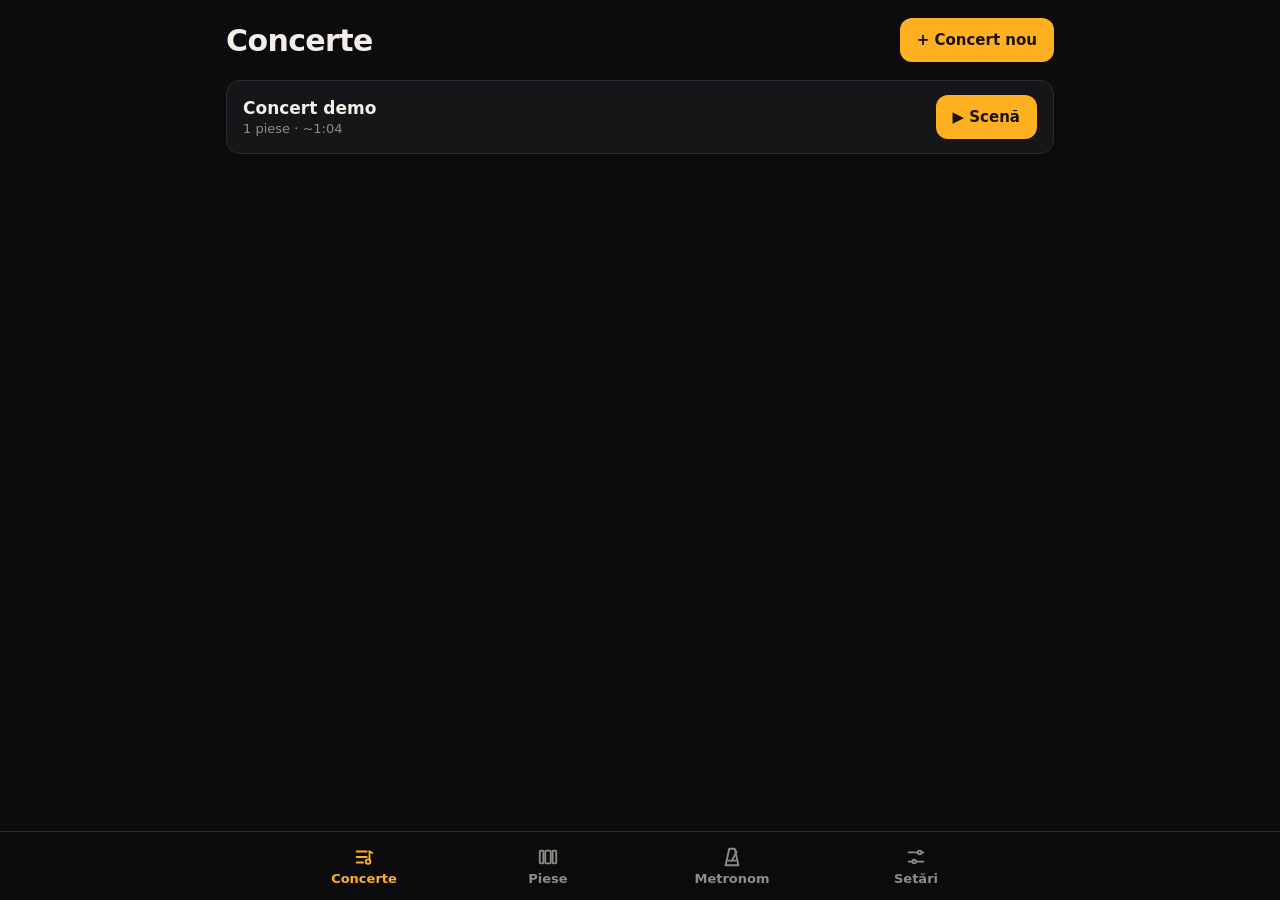
<file: index.html>
<!doctype html>
<html lang="ro">
<head>
  <meta charset="utf-8">
  <meta name="viewport" content="width=device-width, initial-scale=1, viewport-fit=cover, user-scalable=no">
  <title>Măsura</title>
  <meta name="description" content="Metronom și song chart pentru scenă">
  <meta name="theme-color" content="#0c0c0e">
  <meta name="apple-mobile-web-app-capable" content="yes">
  <meta name="mobile-web-app-capable" content="yes">
  <meta name="apple-mobile-web-app-status-bar-style" content="black">
  <meta name="apple-mobile-web-app-title" content="Măsura">
  <meta name="format-detection" content="telephone=no">
  <link rel="manifest" href="manifest.webmanifest">
  <link rel="apple-touch-icon" href="apple-touch-icon.png">
  <link rel="icon" type="image/png" sizes="192x192" href="icon-192.png">
  <link rel="stylesheet" href="css/app.css">
</head>
<body>
  <div id="app"></div>
  <div id="toast" class="toast" hidden></div>
  <noscript>Aplicația are nevoie de JavaScript.</noscript>
  <script type="module" src="js/app.js"></script>
</body>
</html>
</file>
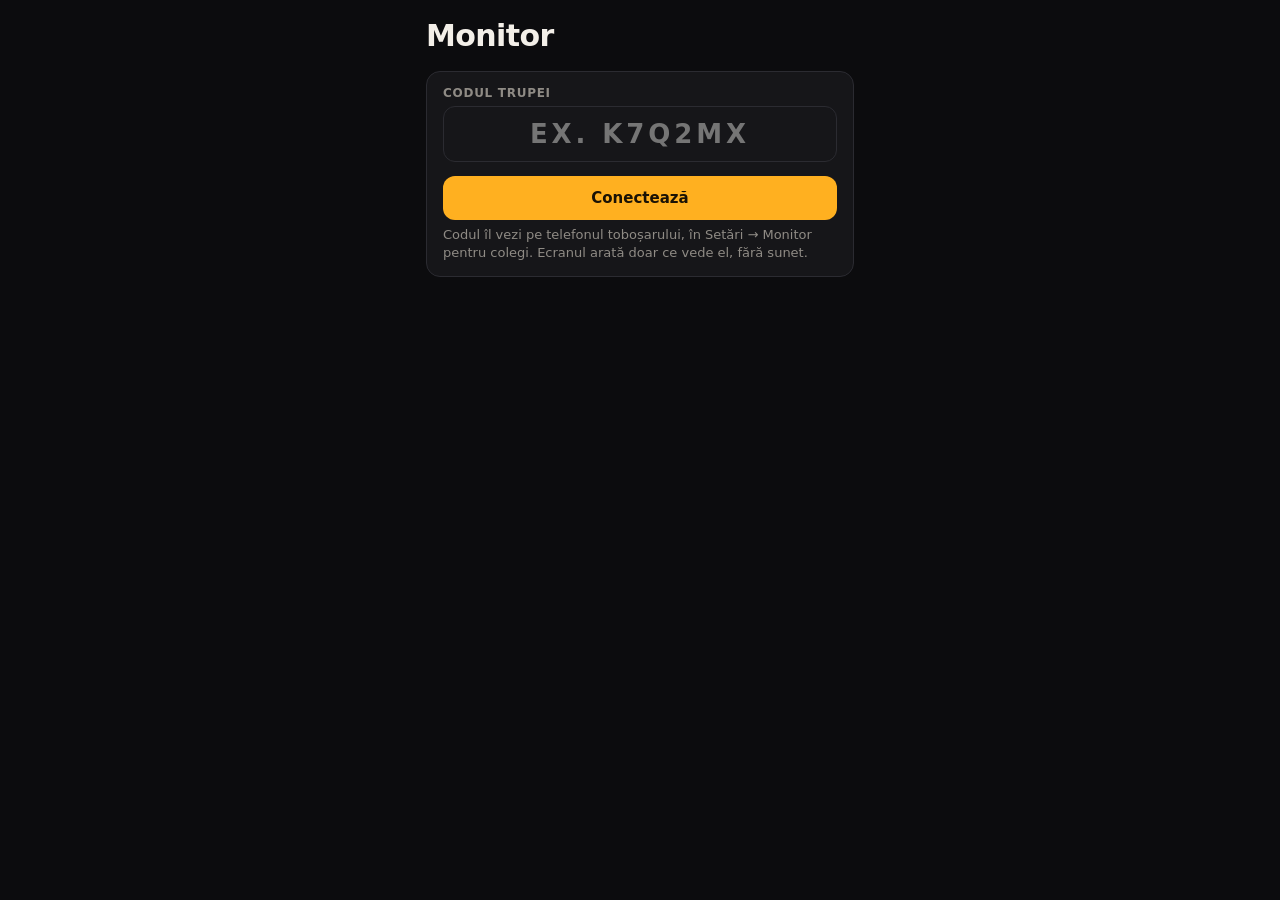
<file: monitor.html>
<!doctype html>
<html lang="ro">
<head>
  <meta charset="utf-8">
  <meta name="viewport" content="width=device-width, initial-scale=1, viewport-fit=cover, user-scalable=no">
  <title>Măsura · Monitor</title>
  <meta name="theme-color" content="#050506">
  <meta name="apple-mobile-web-app-capable" content="yes">
  <meta name="mobile-web-app-capable" content="yes">
  <meta name="apple-mobile-web-app-status-bar-style" content="black">
  <meta name="apple-mobile-web-app-title" content="Monitor">
  <link rel="apple-touch-icon" href="apple-touch-icon.png">
  <link rel="stylesheet" href="css/app.css">
</head>
<body>
  <div id="app"></div>
  <div id="toast" class="toast" hidden></div>
  <script type="module" src="js/monitor.js"></script>
</body>
</html>
</file>
<file: css/app.css>
:root {
  --bg: #0c0c0e;
  --surface: #161619;
  --surface-2: #1f1f23;
  --line: #2b2b31;
  --text: #f3efe8;
  --muted: #8f8b85;
  --accent: #ffb020;
  --down: #ff5a36;
  --open: #2fd4c4;
  --armed: #ff3b6b;
  --danger: #ff5a5a;
  --ok: #3fbf7f;
  --r: 14px;
  --font: -apple-system, BlinkMacSystemFont, "SF Pro Text", "Segoe UI", system-ui, Roboto, sans-serif;
  --display: -apple-system, BlinkMacSystemFont, "SF Pro Display", "Segoe UI", system-ui, sans-serif;
  --sat: env(safe-area-inset-top, 0px);
  --sab: env(safe-area-inset-bottom, 0px);
  --sal: env(safe-area-inset-left, 0px);
  --sar: env(safe-area-inset-right, 0px);
  color-scheme: dark;
}

* { box-sizing: border-box; -webkit-tap-highlight-color: transparent; }
html, body { margin: 0; height: 100%; background: var(--bg); color: var(--text); font-family: var(--font); }
body { overscroll-behavior: none; -webkit-text-size-adjust: 100%; }
button, input, select, textarea { font: inherit; color: inherit; }
button { touch-action: manipulation; cursor: pointer; }
.num { font-variant-numeric: tabular-nums; }

/* ---------- Shell (ecranele de editare) ---------- */
.shell { min-height: 100%; display: flex; flex-direction: column; }
.page {
  flex: 1; width: 100%; max-width: 860px; margin: 0 auto;
  padding: calc(var(--sat) + 14px) calc(var(--sar) + 16px) calc(var(--sab) + 92px) calc(var(--sal) + 16px);
}
.page-head { display: flex; align-items: center; gap: 12px; margin: 4px 0 18px; }
.page-head h1 { font-family: var(--display); font-size: 30px; font-weight: 800; letter-spacing: -0.02em; margin: 0; flex: 1; }
.back { white-space: nowrap; background: none; border: 0; color: var(--accent); font-size: 17px; padding: 6px 0; }

.tabs {
  position: fixed; left: 0; right: 0; bottom: 0; z-index: 20;
  display: flex; justify-content: center; gap: 4px;
  padding: 6px calc(var(--sar) + 8px) calc(var(--sab) + 6px) calc(var(--sal) + 8px);
  background: rgba(12, 12, 14, 0.92); backdrop-filter: blur(12px); -webkit-backdrop-filter: blur(12px);
  border-top: 1px solid var(--line);
}
.tabs a {
  flex: 1; max-width: 180px; text-align: center; text-decoration: none; color: var(--muted);
  padding: 8px 4px; border-radius: 10px; font-size: 13px; font-weight: 600;
}
.tabs a svg { display: block; margin: 0 auto 3px; width: 22px; height: 22px; }
.tabs a.on { color: var(--accent); }

.btn {
  display: inline-flex; align-items: center; justify-content: center; gap: 6px;
  min-height: 44px; padding: 0 16px; border-radius: 12px; border: 1px solid var(--line);
  background: var(--surface-2); font-weight: 600; font-size: 15px; white-space: nowrap;
}
.btn.primary { background: var(--accent); color: #1a1205; border-color: transparent; }
.btn.ghost { background: transparent; }
.btn.danger { color: var(--danger); background: transparent; }
.btn.small { min-height: 36px; padding: 0 12px; font-size: 14px; border-radius: 10px; }
.btn:disabled { opacity: 0.4; }
.row { display: flex; gap: 10px; align-items: center; flex-wrap: wrap; }
.spacer { flex: 1; }
.muted { color: var(--muted); }
.empty { color: var(--muted); text-align: center; padding: 40px 10px; line-height: 1.5; }

.card {
  background: var(--surface); border: 1px solid var(--line); border-radius: var(--r);
  padding: 14px 16px; margin-bottom: 10px;
}
.list-item { display: flex; align-items: center; gap: 12px; }
.list-item .main { flex: 1; min-width: 0; cursor: pointer; }
.list-item .t { font-weight: 700; font-size: 17px; overflow: hidden; text-overflow: ellipsis; white-space: nowrap; }
.list-item .s { color: var(--muted); font-size: 13px; margin-top: 3px; }
.chips { display: flex; gap: 3px; margin-top: 8px; height: 6px; border-radius: 3px; overflow: hidden; }
.chips span { display: block; height: 100%; min-width: 3px; }

.search { width: 100%; height: 44px; padding: 0 14px; border-radius: 12px; border: 1px solid var(--line); background: var(--surface); margin-bottom: 14px; font-size: 16px; }

/* ---------- Formulare ---------- */
label.f { display: block; font-size: 12px; font-weight: 700; color: var(--muted); text-transform: uppercase; letter-spacing: 0.06em; margin-bottom: 6px; }
.input, select.input, textarea.input {
  width: 100%; height: 46px; padding: 0 12px; border-radius: 12px; border: 1px solid var(--line);
  background: var(--surface); font-size: 16px; outline: none;
}
textarea.input { height: auto; min-height: 70px; padding: 10px 12px; resize: vertical; }
.input:focus { border-color: var(--accent); }
.title-input { font-family: var(--display); font-size: 26px; font-weight: 800; height: 56px; }
.grid { display: grid; gap: 14px; grid-template-columns: repeat(auto-fit, minmax(150px, 1fr)); margin: 16px 0; }
.stepper { display: flex; align-items: stretch; height: 46px; border: 1px solid var(--line); border-radius: 12px; overflow: hidden; background: var(--surface); }
.stepper button { width: 46px; border: 0; background: var(--surface-2); font-size: 22px; font-weight: 600; }
.stepper input { flex: 1; min-width: 0; text-align: center; border: 0; background: transparent; font-size: 18px; font-weight: 700; outline: none; }
.sig { display: flex; align-items: center; gap: 6px; }
.sig select { flex: 1; }
.hint { font-size: 13px; color: var(--muted); margin-top: 6px; line-height: 1.4; }

h2.sec-h { font-size: 13px; text-transform: uppercase; letter-spacing: 0.08em; color: var(--muted); margin: 26px 0 10px; display: flex; align-items: center; gap: 10px; }
h2.sec-h .spacer { flex: 1; }

.sec-row {
  display: grid; gap: 8px; align-items: center;
  grid-template-columns: 22px minmax(0, 1.4fr) 140px auto;
  grid-template-areas: "c name bars open" "c note note tools";
  background: var(--surface); border: 1px solid var(--line); border-radius: 12px; padding: 10px 10px 10px 0; margin-bottom: 8px;
}
.sec-row > div { min-width: 0; }
.sec-row .c { grid-area: c; align-self: stretch; border: 0; padding: 0; border-radius: 0 6px 6px 0; cursor: pointer; }
.sec-row .c::after { content: ''; display: block; width: 8px; height: 8px; margin: 0 auto; border-radius: 50%; background: rgba(0,0,0,0.35); }
/* alegerea culorii */
.modal.colors .swatches { display: grid; grid-template-columns: repeat(auto-fill, minmax(84px, 1fr)); gap: 10px; }
.sw { display: flex; flex-direction: column; align-items: center; gap: 6px; padding: 10px 4px; border-radius: 12px; border: 2px solid transparent; background: var(--surface-2); font-size: 12px; color: var(--muted); }
.sw i { display: block; width: 34px; height: 34px; border-radius: 50%; background: var(--sw); box-shadow: inset 0 0 0 1px rgba(255,255,255,0.12); }
.sw.auto i { background: linear-gradient(135deg, var(--sw) 50%, var(--surface) 50%); }
.sw.on { border-color: var(--accent); color: var(--text); }
.sec-row .name { grid-area: name; }
.sec-row .name input { font-weight: 700; text-transform: uppercase; }
.sec-row .bars { grid-area: bars; }
.sec-row .open { grid-area: open; }
.sec-row .note { grid-area: note; }
.sec-row .note input { height: 38px; font-size: 14px; }
.sec-row .tools { grid-area: tools; display: flex; gap: 4px; }
.icon-btn { width: 38px; height: 38px; border-radius: 10px; border: 1px solid var(--line); background: var(--surface-2); font-size: 16px; display: inline-flex; align-items: center; justify-content: center; }
.icon-btn.danger { color: var(--danger); }
.icon-btn:disabled { opacity: 0.3; }
.toggle { display: inline-flex; align-items: center; gap: 8px; height: 46px; padding: 0 12px; border-radius: 12px; border: 1px solid var(--line); background: var(--surface-2); font-size: 14px; font-weight: 600; white-space: nowrap; }
.toggle.on { border-color: var(--open); color: var(--open); }
.stepper.dis { opacity: 0.35; pointer-events: none; }

@media (max-width: 560px) {
  .sec-row { grid-template-columns: 22px minmax(0, 1fr) auto; grid-template-areas: "c name name" "c bars open" "c note note" "c tools tools"; }
  .sec-row .tools { justify-content: flex-end; }
}

.add-chips { display: flex; flex-wrap: wrap; gap: 6px; margin-top: 6px; }
.add-chips button { border: 1px solid var(--line); background: var(--surface); border-radius: 999px; padding: 8px 12px; font-size: 13px; font-weight: 700; display: inline-flex; align-items: center; gap: 6px; }
.add-chips i { width: 8px; height: 8px; border-radius: 50%; display: inline-block; }

.summary { display: flex; gap: 18px; flex-wrap: wrap; font-size: 14px; color: var(--muted); margin-top: 12px; }
.summary b { color: var(--text); }

.sl-song { display: flex; align-items: center; gap: 10px; }
.sl-song .n { width: 26px; text-align: right; color: var(--muted); font-weight: 700; }
.sl-song .main { flex: 1; min-width: 0; }

.slider-row { display: grid; grid-template-columns: 120px 1fr 44px; align-items: center; gap: 12px; margin: 12px 0; }
.slider-row span:last-child { text-align: right; color: var(--muted); font-variant-numeric: tabular-nums; }
input[type=range] { width: 100%; accent-color: var(--accent); height: 32px; }

/* modal */
.modal-bg { position: fixed; inset: 0; background: rgba(0,0,0,0.6); z-index: 50; display: flex; align-items: flex-end; justify-content: center; }
.modal { background: var(--surface); width: 100%; max-width: 620px; max-height: 86vh; border-radius: 18px 18px 0 0; display: flex; flex-direction: column; padding-bottom: var(--sab); }
.modal-h { display: flex; align-items: center; gap: 10px; padding: 16px; border-bottom: 1px solid var(--line); }
.modal-h h3 { margin: 0; flex: 1; font-size: 18px; }
.modal-b { overflow: auto; padding: 12px 16px 20px; }
@media (min-width: 700px) { .modal-bg { align-items: center; } .modal { border-radius: 18px; } }

.toast {
  position: fixed; left: 50%; bottom: calc(var(--sab) + 84px); transform: translateX(-50%); z-index: 100;
  background: #2a2a30; border: 1px solid var(--line); color: var(--text); padding: 12px 16px; border-radius: 12px;
  font-size: 14px; font-weight: 600; max-width: 90vw; box-shadow: 0 10px 30px rgba(0,0,0,0.5);
  display: flex; gap: 12px; align-items: center;
}
.toast[hidden] { display: none; }
.toast button { background: var(--accent); color: #1a1205; border: 0; border-radius: 8px; padding: 6px 10px; font-weight: 700; }

/* ---------- Metronom ---------- */
.metro .m-grid { display: grid; gap: 12px; }
.m-disp { position: relative; overflow: hidden; background: var(--surface); border: 1px solid var(--line); border-radius: 18px; padding: 14px 16px 16px; text-align: center; }
.m-disp .flash { position: absolute; inset: 0; opacity: 0; pointer-events: none; }
.m-bpm { position: relative; display: block; width: 100%; padding: 0; border: 0; background: transparent; outline: none; text-align: center; font-family: var(--display); font-weight: 900; font-size: clamp(64px, 24vw, 132px); line-height: 1; letter-spacing: -0.03em; }
.m-unit { position: relative; margin-top: 2px; color: var(--muted); font-size: 14px; font-weight: 700; letter-spacing: 0.06em; }
.m-unit b { color: var(--accent); }
.m-dots { position: relative; margin-top: 12px; }
.m-ctl { display: grid; gap: 12px; }
.m-steps { display: grid; grid-template-columns: repeat(4, 1fr); gap: 8px; }
.m-steps button { height: 52px; border-radius: 12px; border: 1px solid var(--line); background: var(--surface-2); font-size: 19px; font-weight: 800; font-variant-numeric: tabular-nums; }
.m-steps button:active { background: var(--line); }
.m-row { display: grid; gap: 12px; grid-template-columns: minmax(0, 1fr) minmax(0, 1.7fr); }
.seg4 { display: grid; grid-template-columns: repeat(4, 1fr); gap: 4px; height: 46px; padding: 4px; border-radius: 12px; border: 1px solid var(--line); background: var(--surface); }
.seg4 button { min-width: 0; padding: 0 2px; border: 0; border-radius: 9px; background: transparent; color: var(--muted); font-size: 13px; font-weight: 700; white-space: nowrap; overflow: hidden; text-overflow: ellipsis; }
.seg4 button.on { background: var(--accent); color: #1a1205; }
.m-go { display: grid; grid-template-columns: 1fr 1fr; gap: 10px; }
.m-go button { height: clamp(76px, 15vh, 112px); display: flex; flex-direction: column; align-items: center; justify-content: center; gap: 2px; border-radius: 18px; border: 1px solid var(--line); background: var(--surface-2); font-family: var(--display); font-weight: 900; font-size: 26px; letter-spacing: 0.02em; user-select: none; -webkit-user-select: none; }
.m-go small { font-family: var(--font); font-size: 12px; font-weight: 700; letter-spacing: 0.06em; color: var(--muted); }
.m-go .m-tap.hit { background: #fff; color: #111; }
.m-go .m-tap.hit small { color: #555; }
.m-go .m-start { background: var(--accent); color: #1a1205; border-color: transparent; }
.m-go .m-start.on { background: var(--armed); color: #fff; }
@media (max-width: 420px) { .m-row { grid-template-columns: minmax(0, 1fr); } }
/* telefon pe orizontală: afișajul în stânga, comenzile în dreapta */
@media (orientation: landscape) and (max-height: 520px) {
  .metro .page-head { margin: 0 0 8px; }
  .metro .page-head h1 { font-size: 22px; }
  .metro .m-grid { grid-template-columns: minmax(0, 1fr) minmax(0, 1.3fr); grid-template-areas: "disp ctl" "disp go"; gap: 8px; }
  .m-disp { grid-area: disp; display: flex; flex-direction: column; justify-content: center; }
  .m-ctl { grid-area: ctl; gap: 6px; }
  .m-go { grid-area: go; }
  .m-bpm { font-size: clamp(56px, 30vh, 120px); }
  .m-steps button { height: 42px; }
  .m-go button { height: 62px; font-size: 22px; }
  .metro .hint { display: none; }
}

/* ---------- Ecran de scenă ---------- */
.play {
  position: fixed; inset: 0; display: grid; overflow: hidden; user-select: none; -webkit-user-select: none;
  grid-template-rows: auto minmax(0, 1fr) auto auto; grid-template-columns: minmax(0, 1fr);
  padding: calc(var(--sat) + 6px) calc(var(--sar) + 10px) calc(var(--sab) + 8px) calc(var(--sal) + 10px);
  gap: 8px; background: #050506; touch-action: manipulation;
}
.p-top { display: flex; align-items: center; gap: 12px; min-height: 40px; }
.p-top .x { width: 40px; height: 40px; border-radius: 10px; border: 1px solid var(--line); background: var(--surface); font-size: 18px; color: var(--muted); }
.p-top .where { color: var(--muted); font-size: 13px; font-weight: 700; white-space: nowrap; }
.p-top .title { flex: 1; min-width: 0; font-weight: 800; font-size: 19px; overflow: hidden; text-overflow: ellipsis; white-space: nowrap; }
.p-top .meta { font-weight: 800; font-size: 19px; color: var(--accent); white-space: nowrap; }
.p-top .meta small { color: var(--muted); font-weight: 700; margin-left: 8px; }
.p-top .meta .key { display: inline-block; max-width: 38vw; overflow: hidden; text-overflow: ellipsis; vertical-align: bottom; margin-right: 10px; padding: 0 9px; border-radius: 8px; border: 2px solid var(--accent); color: var(--text); line-height: 1.35; }

.p-main { display: grid; grid-template-columns: minmax(0, 1fr) minmax(170px, 34%); gap: 8px; min-height: 0; }
.p-now {
  position: relative; border-radius: 18px; overflow: hidden; background: var(--surface);
  display: flex; flex-direction: column; justify-content: center; padding: 10px 22px; min-height: 0;
  border: 2px solid transparent;
}
.p-now .flash { position: absolute; inset: 0; opacity: 0; pointer-events: none; }
.p-now .bar-c { position: absolute; left: 0; top: 0; bottom: 0; width: 10px; }
.p-now .sec-name {
  position: relative; font-family: var(--display); font-weight: 900; letter-spacing: -0.02em; line-height: 0.95;
  font-size: clamp(36px, 11vh, 84px); text-transform: uppercase; overflow: hidden; text-overflow: ellipsis; white-space: nowrap;
}
.p-now .sec-note { position: relative; font-size: clamp(16px, 5vh, 26px); font-weight: 700; color: var(--text); opacity: 0.85; margin-top: 8px; overflow: hidden; text-overflow: ellipsis; white-space: nowrap; }
.p-now .status { position: relative; margin-top: 10px; font-weight: 800; font-size: clamp(14px, 4.4vh, 22px); letter-spacing: 0.02em; min-height: 1.2em; }
.p-now.open-sec { border-color: var(--open); }
.p-now.armed { border-color: var(--armed); }
.p-now.last-bar { border-color: var(--accent); }

.p-side { display: grid; grid-template-rows: minmax(0, 1fr) auto; gap: 8px; min-height: 0; }
.p-side .p-box:first-child { display: flex; align-items: center; justify-content: center; }
.p-box { background: var(--surface); border-radius: 18px; padding: 6px 14px; }
.p-bar { display: flex; align-items: baseline; justify-content: center; gap: 4px; font-family: var(--display); font-weight: 900; }
.p-bar .cur { font-size: clamp(36px, 16vh, 110px); line-height: 1; }
.p-bar .tot { font-size: clamp(36px, 16vh, 110px); line-height: 1; color: var(--muted); }
.p-bar .lbl { font-size: 11px; color: var(--muted); letter-spacing: 0.1em; font-family: var(--font); align-self: flex-start; }
.p-dots { display: flex; justify-content: center; gap: 8px; flex-wrap: wrap; padding: 4px 0; }
.p-dots i { width: clamp(12px, 4vh, 22px); height: clamp(12px, 4vh, 22px); border-radius: 50%; background: #2c2c33; transition: background 0.05s; }
.p-dots i.d { box-shadow: inset 0 0 0 2px rgba(255,90,54,0.5); }
.p-dots i.on { background: #fff; }
.p-dots i.d.on { background: var(--down); }
.p-dots i.prep.on { background: #8f8b85; }
.p-next { display: flex; flex-direction: column; justify-content: center; min-height: 0; overflow: hidden; }
.p-next .lbl { font-size: 11px; color: var(--muted); font-weight: 800; letter-spacing: 0.12em; }
.p-next .nm { max-width: 100%; font-size: clamp(16px, 6vh, 32px); font-weight: 900; line-height: 1.05; margin-top: 2px; text-transform: uppercase; overflow: hidden; text-overflow: ellipsis; white-space: nowrap; }
.p-next .nb { font-size: 14px; color: var(--muted); font-weight: 700; }
.p-next.hot { background: var(--accent); color: #1a1205; }
.p-next.hot .lbl, .p-next.hot .nb { color: rgba(26,18,5,0.7); }
.p-side .p-next { display: none !important; }

.p-strip { position: relative; height: 66px; overflow: hidden; border-radius: 12px; background: #0f0f12; }
.p-strip-inner { position: absolute; left: 0; top: 0; bottom: 0; display: flex; align-items: flex-end; gap: 10px; padding-bottom: 8px; transition: transform 0.18s ease-out; will-change: transform; }
.s-blk { position: relative; display: flex; flex-direction: column; gap: 4px; }
.s-blk .l { font-size: 13px; font-weight: 800; letter-spacing: 0.04em; white-space: nowrap; color: var(--muted); }
.s-blk .l .n { display: none; } /* pe orizontală nota secțiunii e în cardul de sus; în listă ar lăți blocul */
.s-blk.on .l { color: var(--text); }
.s-blk .cells { display: flex; gap: 3px; }
.s-blk .cells b { width: 22px; height: 28px; border-radius: 4px; opacity: 0.35; }
.s-blk .cells b:nth-child(4n):not(:last-child) { margin-right: 7px; }
.s-blk .cells b.past { opacity: 0.15; }
.s-blk .cells b.cur { opacity: 1; outline: 2px solid #fff; outline-offset: 1px; }
.s-blk.open .cells b { background-image: repeating-linear-gradient(45deg, rgba(0,0,0,0.35) 0 3px, transparent 3px 6px); }
.p-strip .cursor { position: absolute; top: 0; bottom: 0; width: 2px; background: rgba(255,255,255,0.4); left: 30%; }

.p-ctl { display: grid; grid-template-columns: 1fr 64px 2fr 64px; gap: 8px; height: clamp(52px, 14vh, 72px); }
.p-ctl button { border-radius: 16px; border: 1px solid var(--line); background: var(--surface); font-weight: 900; font-size: clamp(15px, 4.4vh, 20px); letter-spacing: 0.02em; position: relative; overflow: hidden; }
.p-ctl .go { background: var(--accent); color: #1a1205; border-color: transparent; }
.p-ctl .go.arm { background: var(--open); color: #04201d; }
.p-ctl .go.armed { background: var(--armed); color: #fff; }
.p-ctl .go.idle { background: var(--surface); color: var(--muted); border-color: var(--line); }
.p-ctl .stop .fill { position: absolute; left: 0; top: 0; bottom: 0; width: 0; background: rgba(255,90,90,0.35); }
.p-ctl .stop.holding .fill { width: 100%; transition: width 0.8s linear; }
.p-ctl .stop span { position: relative; }
.p-ctl button:disabled { opacity: 0.3; }
.p-ctl .stop.off { opacity: 0.3; }

.p-ready { text-align: left; margin: auto 0; }
.p-now.ready { overflow-y: auto; }
.p-ready .big { font-family: var(--display); font-weight: 900; font-size: clamp(30px, 11vh, 72px); line-height: 1; letter-spacing: -0.02em; }
.p-ready .sub { color: var(--muted); font-weight: 700; margin-top: 10px; font-size: clamp(14px, 4.4vh, 20px); }
.p-ready .keyline { margin-top: 10px; font-family: var(--display); font-weight: 900; font-size: clamp(22px, 8vh, 48px); line-height: 1.05; color: var(--accent); overflow-wrap: anywhere; }
.p-ready .keyline span { font-family: var(--font); font-size: 12px; font-weight: 800; letter-spacing: 0.12em; color: var(--muted); margin-right: 10px; vertical-align: middle; }
/* detalii înainte de start („începe doar solista”): mari, galbene, pe oricâte rânduri e nevoie */
.p-ready .notes { margin-top: 10px; font-family: var(--display); font-size: clamp(20px, 7vh, 40px); line-height: 1.12; color: var(--accent); font-weight: 900; overflow-wrap: anywhere; white-space: pre-line; }
.p-top .where { border: 0; background: none; padding: 0 4px; }
.p-top .where.pickable { border: 1px solid var(--line); border-radius: 8px; padding: 6px 8px; color: var(--text); }
.p-top .where.pickable::after { content: ' ▾'; color: var(--muted); }

/* lista de piese: sari la orice piesă din concert (doar când e oprit) */
.pick-bg { position: absolute; }
.modal.pick .x { width: 36px; height: 36px; border-radius: 10px; border: 1px solid var(--line); background: var(--surface-2); color: var(--muted); font-size: 16px; }
.pick-list { display: flex; flex-direction: column; gap: 6px; }
.pick-item { display: flex; align-items: center; gap: 12px; width: 100%; min-height: 52px; padding: 8px 12px; border-radius: 12px; border: 1px solid var(--line); background: var(--surface-2); text-align: left; }
.pick-item .n { width: 28px; text-align: right; color: var(--muted); font-weight: 800; }
.pick-item .t { flex: 1; min-width: 0; font-weight: 800; font-size: 17px; overflow: hidden; text-overflow: ellipsis; white-space: nowrap; }
.pick-item .m { color: var(--muted); font-weight: 700; font-size: 13px; }
.pick-item.on { border-color: var(--accent); background: rgba(255,176,32,0.14); }

.vol-panel { position: absolute; right: calc(var(--sar) + 10px); top: calc(var(--sat) + 52px); width: min(420px, 90vw); z-index: 30; background: #1b1b20; border: 1px solid var(--line); border-radius: 16px; padding: 6px 16px; box-shadow: 0 20px 50px rgba(0,0,0,0.6); }
.vol-panel .slider-row { grid-template-columns: 100px 1fr 40px; margin: 8px 0; font-size: 14px; font-weight: 600; }

.p-now .sticks-n { font-size: clamp(70px, 34vh, 200px); color: var(--accent); }
.p-now .status { overflow-wrap: anywhere; }

/* indicator legătură monitor */
.p-top { position: relative; }
.link-dot { position: absolute; top: -3px; right: -3px; width: 12px; height: 12px; border-radius: 50%; border: 2px solid #050506; font-size: 0; }
.link-dot.on { background: var(--ok); }
.link-dot.off { background: var(--danger); }
.link-dot.wait { background: var(--muted); }
.share-code { font-family: var(--display); font-size: 34px; font-weight: 900; letter-spacing: 0.12em; }
.share-st { font-weight: 700; font-size: 14px; }
.share-st.on { color: var(--ok); } .share-st.off { color: var(--danger); }

/* avertizare: ecranul se poate stinge (doar pe monitor) */
.wake-warn { position: absolute; left: 50%; bottom: calc(var(--sab) + 14px); transform: translateX(-50%); z-index: 40;
  background: var(--accent); color: #1a1205; font-weight: 800; font-size: 14px; padding: 10px 14px; border-radius: 12px;
  box-shadow: 0 8px 24px rgba(0,0,0,0.5); white-space: nowrap; max-width: calc(100% - 20px); overflow: hidden; text-overflow: ellipsis; }
.wake-warn[hidden] { display: none; }

/* monitor: fără comenzi și fără flash pe card */
.play.monitor .p-ctl, .play.monitor .x, .play.monitor .flash { display: none; }
.play.monitor { grid-template-rows: auto minmax(0, 1fr) auto; }
.play.monitor .link-dot { position: static; width: auto; height: auto; border: 0; border-radius: 999px; padding: 6px 10px; font-size: 12px; font-weight: 800; white-space: nowrap; color: #08110c; }
.play.monitor .link-dot.off { color: #fff; }

/* ---------- Scenă pe verticală (portrait) ---------- */
@media (orientation: portrait) {
  .play {
    grid-template-rows: auto auto minmax(0, 1fr) auto;
    padding: calc(var(--sat) + 10px) calc(var(--sar) + 10px) calc(var(--sab) + 8px) calc(var(--sal) + 10px);
  }
  .p-top {
    display: grid; align-items: center; column-gap: 10px; row-gap: 2px;
    grid-template-columns: 40px auto minmax(0, 1fr) 40px;
    grid-template-areas: "exit title title vol" "exit where meta vol";
  }
  .p-top .x[data-a="exit"] { grid-area: exit; }
  .p-top .x[data-a="vol"] { grid-area: vol; }
  .p-top .title { grid-area: title; font-size: 18px; }
  .p-top .where { grid-area: where; }
  .p-top .meta { grid-area: meta; font-size: 15px; text-align: right; overflow: hidden; text-overflow: ellipsis; }
  .p-top .meta small { margin-left: 6px; }

  /* panoul secțiunii curente: compact, cu înălțime fixă (nu sare la schimbarea secțiunii) */
  .p-main { grid-template-columns: minmax(0, 1fr); grid-template-rows: auto auto; }
  .p-now { height: clamp(128px, 21vh, 210px); justify-content: center; padding: 8px 16px 8px 22px; }
  .p-now .sec-name {
    font-size: clamp(30px, 10.5vw, 64px); white-space: normal; overflow-wrap: anywhere;
    display: -webkit-box; -webkit-line-clamp: 2; -webkit-box-orient: vertical;
  }
  .p-now .sec-note { font-size: clamp(15px, 4.6vw, 22px); margin-top: 4px; white-space: nowrap; }
  .p-now .status { font-size: clamp(14px, 4.2vw, 19px); margin-top: 6px; display: -webkit-box; -webkit-line-clamp: 2; -webkit-box-orient: vertical; overflow: hidden; }
  .p-now .sticks-n { font-size: clamp(60px, 15vh, 140px); line-height: 0.9; }

  .p-side { grid-template-columns: minmax(0, 1.35fr) minmax(0, 1fr); grid-template-rows: auto auto; }
  .p-side .p-next { grid-column: 1 / -1; flex-direction: row; align-items: baseline; justify-content: flex-start; gap: 10px; }
  .p-side .p-box { display: flex; align-items: center; justify-content: center; min-height: 0; padding: 8px 14px; }
  .p-bar .cur, .p-bar .tot { font-size: clamp(34px, 13vw, 64px); line-height: 0.95; }
  .p-dots i { width: clamp(14px, 5vw, 24px); height: clamp(14px, 5vw, 24px); }
  .p-next .lbl { flex: none; }
  .p-next .nm { flex: 1; min-width: 0; font-size: clamp(18px, 6vw, 28px); white-space: nowrap; overflow: hidden; text-overflow: ellipsis; margin: 0; }
  .p-next .nb { flex: none; }

  /* înainte de start cardul crește după conținut (detaliile pot avea mai multe rânduri) */
  .p-now.ready { height: auto; min-height: clamp(128px, 21vh, 210px); max-height: 42vh; overflow: auto; }
  .p-ready .big { font-size: clamp(24px, 7.5vw, 44px); overflow-wrap: anywhere; display: -webkit-box; -webkit-line-clamp: 2; -webkit-box-orient: vertical; overflow: hidden; }
  .p-ready .sub { font-size: clamp(13px, 3.8vw, 17px); margin-top: 6px; }
  .p-ready .notes { font-size: clamp(18px, 5.6vw, 28px); margin-top: 6px; }
  .p-ready .keyline { font-size: clamp(20px, 6.5vw, 34px); margin-top: 6px; }

  /* structura: listă verticală care se derulează */
  .p-strip { height: auto; min-height: 0; }
  .p-strip .cursor { display: none; }
  .p-strip-inner { right: 0; bottom: auto; flex-direction: column; align-items: stretch; gap: 6px; padding: 8px; transition: transform 0.25s ease-out; }
  .s-blk { flex-direction: row; align-items: center; gap: 12px; padding: 8px 10px; border-radius: 10px; border-left: 5px solid transparent; }
  /* stânga: numele secțiunii + nota ei (mereu vizibilă, pe oricâte rânduri); dreapta: măsurile, 4 pe rând */
  .s-blk .l { flex: 0 0 50%; min-width: 0; white-space: normal; overflow-wrap: anywhere; line-height: 1.15; font-size: clamp(14px, 4.2vw, 18px); }
  .s-blk .l .n { display: block; margin-top: 3px; font-size: clamp(13px, 3.8vw, 16px); font-weight: 700; letter-spacing: 0; text-transform: none; color: var(--accent); opacity: 0.8; line-height: 1.2; }
  .s-blk.on .l .n { opacity: 1; }
  .s-blk { align-items: flex-start; }
  .s-blk .l { padding-top: 4px; }
  .s-blk .cells { flex: 1; min-width: 0; max-width: 220px; display: grid; grid-template-columns: repeat(4, minmax(0, 1fr)); gap: 7px; }
  .s-blk .cells b { width: auto; height: auto; aspect-ratio: 1; border-radius: 6px; margin: 0 !important; }
  .s-blk .cells b.cur { outline-width: 3px; outline-offset: 2px; }
  .s-blk.on { background: rgba(255,255,255,0.08); border-left-color: #fff; }
  .s-blk.on .l { color: var(--text); }
  .s-blk.done { opacity: 0.45; }

  .p-ctl { grid-template-columns: minmax(0, 1fr) 56px minmax(0, 1.7fr) 56px; height: clamp(58px, 8.5vh, 76px); }
  .p-ctl button { font-size: clamp(14px, 4.4vw, 19px); }
  .vol-panel { left: calc(var(--sal) + 10px); right: calc(var(--sar) + 10px); width: auto; top: calc(var(--sat) + 64px); }
  .vol-panel .slider-row { grid-template-columns: 88px minmax(0, 1fr) 36px; }
}

@media (orientation: portrait) {
  .play.monitor { grid-template-rows: auto auto minmax(0, 1fr); }
  .play.monitor .p-top { grid-template-columns: auto minmax(0, 1fr) auto; grid-template-areas: "title title dot" "where meta meta"; row-gap: 6px; }
  .play.monitor .p-top .meta .key { font-size: 1.2em; max-width: 50vw; }
  .play.monitor .link-dot { grid-area: dot; }
}

/* ecrane foarte mici (ex. iPhone SE) */
@media (orientation: portrait) and (max-height: 700px) {
  .p-now { height: 118px; }
  .p-side .p-box { padding: 6px 12px; }
  .p-ctl { height: 54px; }
}

/* ---------- Monitor: vederea ACUM / URMEAZĂ (glisare dreapta/stânga) ---------- */
.p-big { display: none; }
.play.monitor.big .p-main, .play.monitor.big .p-strip { display: none; }
.play.monitor.big { grid-template-rows: auto minmax(0, 1fr); }
.play.monitor.big .p-big {
  display: flex; flex-direction: column; gap: 10px; min-height: 0;
}
.b-notes {
  font-size: clamp(17px, 5vw, 26px); font-weight: 700; color: var(--accent); line-height: 1.25;
  overflow-wrap: anywhere; display: -webkit-box; -webkit-line-clamp: 3; -webkit-box-orient: vertical; overflow: hidden;
}
.b-notes[hidden] { display: none; }
.b-cur, .b-next {
  position: relative; overflow: hidden; border-radius: 22px; min-height: 0;
  display: flex; flex-direction: column; justify-content: space-between; padding: 14px 18px;
}
/* blocul curent: chenar în culoarea secțiunii, umplere de la stânga spre dreapta, măsură cu măsură */
.b-cur { flex: 1.35; border: 4px solid var(--c); background: #0f0f12; }
.b-cur .b-fill { position: absolute; left: 0; top: 0; bottom: 0; width: 0; background: var(--c); transition: width 0.22s ease-out; }
.b-cur .b-in { position: relative; display: flex; flex-direction: column; justify-content: space-between; height: 100%; min-height: 0; }
.b-cur .b-top { font-size: clamp(15px, 4.6vw, 24px); font-weight: 800; letter-spacing: 0.03em; text-transform: uppercase; color: #fff; text-shadow: 0 1px 3px rgba(0,0,0,0.7); opacity: 0.95; }
.b-cur .b-name {
  font-size: clamp(42px, 15vw, 120px); font-weight: 900; line-height: 0.95; color: #fff; overflow-wrap: anywhere;
  text-shadow: 0 2px 4px rgba(0,0,0,0.75), 0 0 18px rgba(0,0,0,0.6);
  display: -webkit-box; -webkit-line-clamp: 2; -webkit-box-orient: vertical; overflow: hidden;
}
.b-cur .b-note { font-size: clamp(16px, 5vw, 26px); font-weight: 700; color: #fff; text-shadow: 0 1px 3px rgba(0,0,0,0.7); line-height: 1.2; overflow-wrap: anywhere; display: -webkit-box; -webkit-line-clamp: 2; -webkit-box-orient: vertical; overflow: hidden; }
.b-cur .b-note[hidden] { display: none; }
/* ultima măsură: numele dispare, rămâne numărătoarea 4·3·2·1 */
.b-cur.counting .b-name { font-size: clamp(120px, 42vh, 320px); text-align: center; line-height: 0.9; -webkit-line-clamp: 1; font-variant-numeric: tabular-nums; }
/* bețele: bloc deschis la culoare, vizibil diferit de secțiuni */
.b-cur.light { --c: #ffffff; border-color: #ffffff; background: #d9d4ca; }
.b-cur.light .b-top, .b-cur.light .b-name, .b-cur.light .b-note { color: #141416; text-shadow: none; }
.b-cur.light .b-name { text-align: center; }
.b-cur.light.counting .b-name { font-size: clamp(120px, 42vh, 320px); }
.b-cur.end { --c: var(--ok); border-color: var(--ok); }
.b-cur.end .b-name { text-align: center; }
.b-cur.muted { --c: var(--line); border-color: var(--line); }
.b-cur.muted .b-name { font-size: clamp(22px, 7vw, 40px); color: var(--muted); text-shadow: none; -webkit-line-clamp: 3; }
.b-cur.slide { animation: b-rise 0.28s ease-out; }
@keyframes b-rise { from { transform: translateY(38%); opacity: 0.4; } to { transform: none; opacity: 1; } }
/* blocul următor */
.b-next { flex: 1; border: 2px solid var(--line); background: var(--surface); }
.b-next .b-lbl { font-size: clamp(14px, 4.2vw, 22px); font-weight: 800; letter-spacing: 0.04em; text-transform: uppercase; color: var(--muted); }
.b-next .b-name { font-size: clamp(34px, 11vw, 84px); font-weight: 900; line-height: 0.98; color: var(--text); overflow-wrap: anywhere; display: -webkit-box; -webkit-line-clamp: 2; -webkit-box-orient: vertical; overflow: hidden; }
.b-next .b-note { font-size: clamp(15px, 4.6vw, 24px); font-weight: 700; color: var(--accent); opacity: 0.9; line-height: 1.2; overflow-wrap: anywhere; display: -webkit-box; -webkit-line-clamp: 2; -webkit-box-orient: vertical; overflow: hidden; }
.b-next .b-note[hidden] { display: none; }
.b-next.empty { opacity: 0.25; }
.b-hint { text-align: center; font-size: 12px; color: var(--muted); font-weight: 700; }
/* pe orizontală blocurile stau unul lângă altul */
@media (orientation: landscape) {
  .play.monitor.big .p-big { flex-direction: row; flex-wrap: wrap; }
  .play.monitor.big .b-notes, .play.monitor.big .b-hint { flex: 0 0 100%; }
  .b-cur { flex: 1.35 1 0; } .b-next { flex: 1 1 0; }
}
</file>
